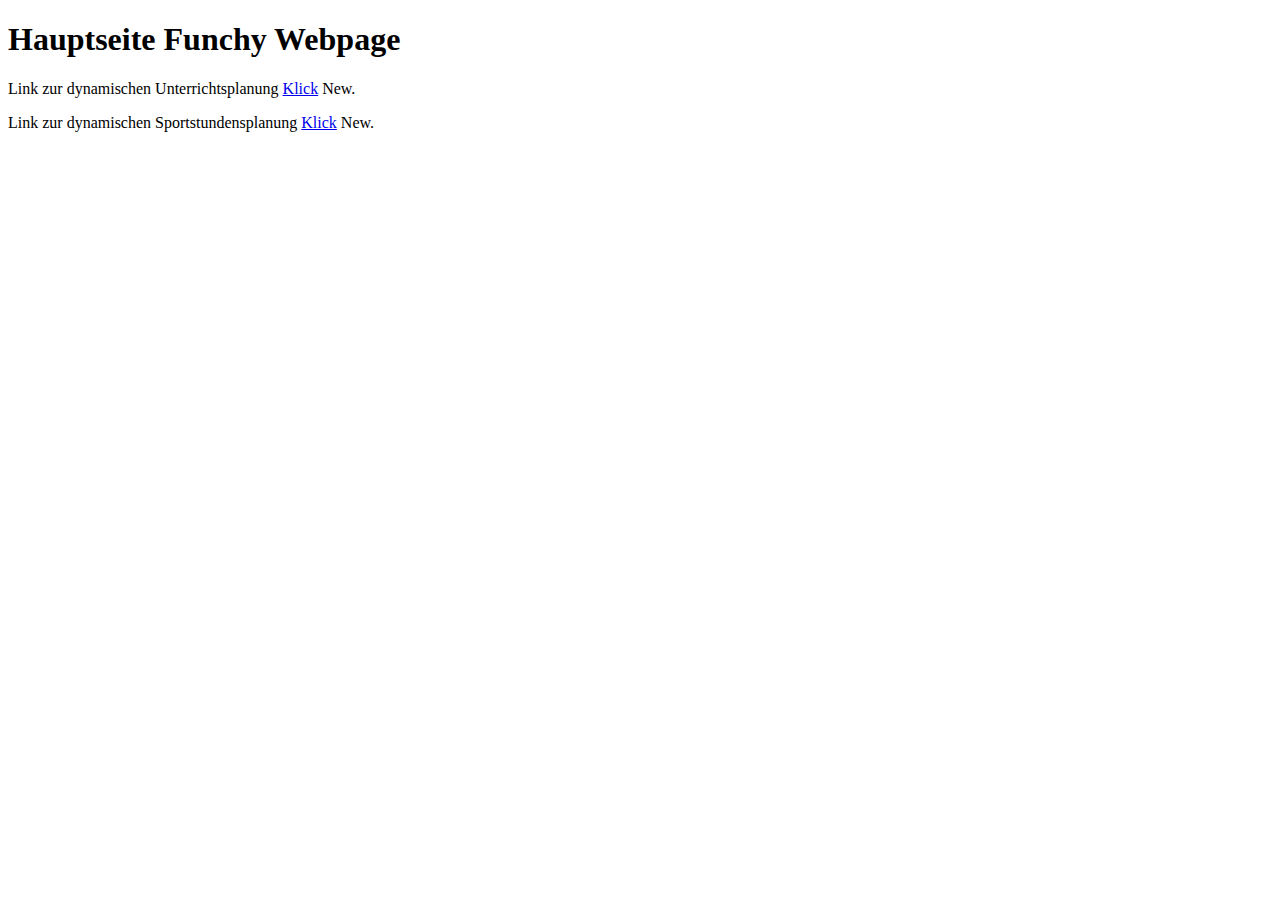
<file: index.html>
<!DOCTYPE html>
<html>
<head>

</head>
<body>
<h1>Hauptseite Funchy Webpage</h1>
<p>Link zur dynamischen Unterrichtsplanung <a href="unterrichtsplan/unterrichtsplan.html">Klick</a> New.</p>
<p>Link zur dynamischen Sportstundensplanung <a href="sportplaner/sportplaner.html">Klick</a> New.</p>


</body>
</html>
</file>
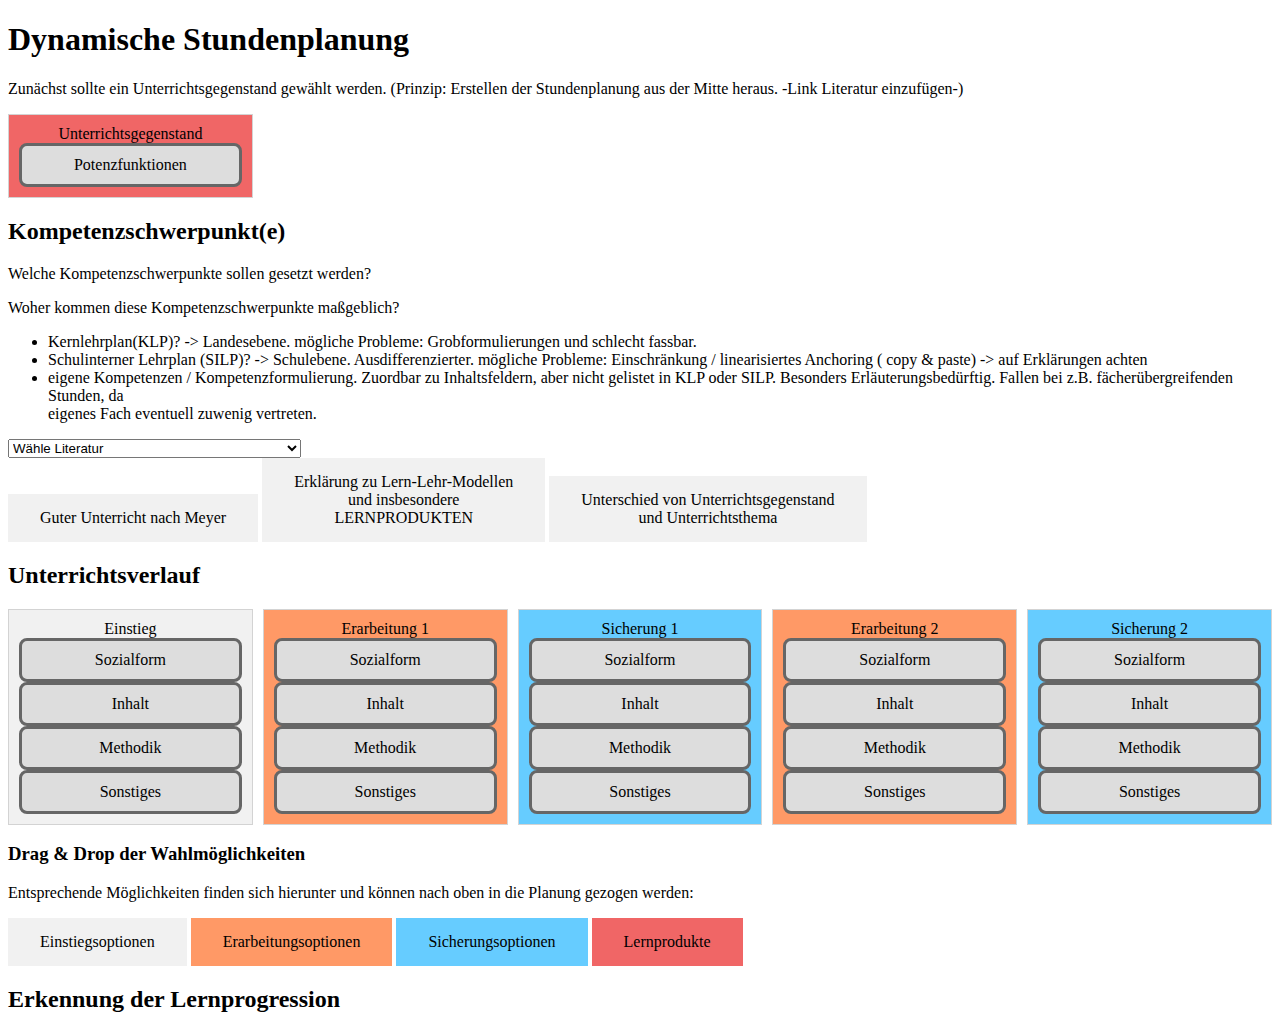
<file: StundenplanungsBaukasten.html>
<!DOCTYPE html>
<html>
<head>
<link rel="stylesheet" href="style.css">

<script type="text/javascript" src="js/dragable.js"></script>
<script type="text/javascript" src="js/buttons.js"></script>

</head>
<body>
<h1>Dynamische Stundenplanung</h1>

<p>Zunächst sollte ein Unterrichtsgegenstand gewählt werden. (Prinzip: Erstellen der Stundenplanung aus der Mitte heraus. -Link Literatur einzufügen-)</p>

<div class="container">
	<div class="backgroundLernprodukte"> Unterrichtsgegenstand
		<div draggable="true" class="box">Potenzfunktionen</div>
	</div>
</div>

<h2> Kompetenzschwerpunkt(e) </h2>

<p>Welche Kompetenzschwerpunkte sollen gesetzt werden? </p>
<p>Woher kommen diese Kompetenzschwerpunkte maßgeblich?
<ul>
<li> Kernlehrplan(KLP)? -> Landesebene. mögliche Probleme: Grobformulierungen und schlecht fassbar. </li>
<li> Schulinterner Lehrplan (SILP)? -> Schulebene. Ausdifferenzierter. mögliche Probleme: Einschränkung / linearisiertes Anchoring ( copy & paste) -> auf Erklärungen achten </li>
<li> eigene Kompetenzen / Kompetenzformulierung. Zuordbar zu Inhaltsfeldern, aber nicht gelistet in KLP oder SILP. Besonders Erläuterungsbedürftig. Fallen bei z.B. fächerübergreifenden Stunden, da <br>
eigenes Fach eventuell zuwenig vertreten. </li>
</ul>
</p>

<select name="abc" onchange="showDiv(value);">
    <option value="-1">Wähle Literatur</option>
    <option value="Schema_Notenbildung">Schema und Beispiele zur Notenbildung</option> 
    <option value="MatheKognitiveAktivierung">Kognitive Aktivierung im Mathematikunterricht</option>
    <option value="clear">Clear All</option>
</select>

<div class="containerPDF">
	<div id="Schema_Notenbildung" style="display: none;">
	<embed src="PDFs/Noten/Anlage_4_Schema_und_Beispiele_zur_Notenbildung.pdf" width="100%" height="600px" />
	</div>

	<div id="MatheKognitiveAktivierung" style="display: none;">
	<embed src="PDFs/Mathematik/Wirksamer Unterricht - Band 2_Fauth&Leuders (2018)_Kognitive Aktivierung.pdf" width="100%" height="600px" />
	</div>
	
</div>

<!-- Literatursachen -->
<a class="buttonEinstieg" href="javascript:void()" role="button" onclick="showDiv('meyer')">Guter Unterricht nach Meyer</a>
<a class="buttonEinstieg" href="javascript:void()" role="button" onclick="showDiv('leisenLernprodukte')">Erklärung zu Lern-Lehr-Modellen <br> und insbesondere <br>LERNPRODUKTEN</a>
<a class="buttonEinstieg" href="javascript:void()" role="button" onclick="showDiv('unterrichtsthema-und-gegenstand')">Unterschied von Unterrichtsgegenstand <br>und Unterrichtsthema</a>

<div class="containerPDF">
	<div id="meyer" style="display: none;">
	<embed src="PDFs/Meyer10.pdf" width="100%" height="600px" />
	</div>

	<div id="leisenLernprodukte" style="display: none;">
	<embed src="PDFs/LernprodukteLeisen.pdf" width="100%" height="600px" />
	</div>

	<div id="unterrichtsthema-und-gegenstand" style="display: none;">
	<embed src="PDFs/Unterrichtsgegenstand-und-thema.pdf" width="100%" height="600px" />
	</div>
</div>

<h2>Unterrichtsverlauf</h2>
<div class="container">
  <div class="backgroundEinstieg"> Einstieg
    <div draggable="true" class="box">Sozialform</div>
	<div draggable="true" class="box">Inhalt</div>
	<div draggable="true" class="box">Methodik</div>
	<div draggable="true" class="box">Sonstiges</div>
  </div>
  <div class="backgroundErarbeitung"> Erarbeitung 1
    <div draggable="true" class="box">Sozialform</div>
	<div draggable="true" class="box">Inhalt</div>
	<div draggable="true" class="box">Methodik</div>
	<div draggable="true" class="box">Sonstiges</div>
  </div>
  <div class="backgroundSicherung"> Sicherung 1
    <div draggable="true" class="box">Sozialform</div>
	<div draggable="true" class="box">Inhalt</div>
	<div draggable="true" class="box">Methodik</div>
	<div draggable="true" class="box">Sonstiges</div>
  </div>
  <div class="backgroundErarbeitung"> Erarbeitung 2
    <div draggable="true" class="box">Sozialform</div>
	<div draggable="true" class="box">Inhalt</div>
	<div draggable="true" class="box">Methodik</div>
	<div draggable="true" class="box">Sonstiges</div>
  </div>
  <div class="backgroundSicherung"> Sicherung 2
    <div draggable="true" class="box">Sozialform</div>
	<div draggable="true" class="box">Inhalt</div>
	<div draggable="true" class="box">Methodik</div>
	<div draggable="true" class="box">Sonstiges</div>
  </div>
</div>
<h3> Drag & Drop der Wahlmöglichkeiten </h3>
<p>Entsprechende Möglichkeiten finden sich hierunter und können nach oben in die Planung gezogen werden:</p>

<a class="buttonEinstieg" href="javascript:void()" role="button" onclick="showDiv('einstiegsoptionen')">Einstiegsoptionen</a>
<a class="buttonErarbeitung" href="javascript:void()" role="button" onclick="showDiv('erarbeitungsoptionen')">Erarbeitungsoptionen</a>
<a class="buttonSicherung" href="javascript:void()" role="button" onclick="showDiv('sicherungsoptionen')">Sicherungsoptionen</a>
<a class="buttonLernprodukte" href="javascript:void()" role="button" onclick="showDiv('lernprodukte')">Lernprodukte</a>


<div class="container">
  <div id="einstiegsoptionen" class="backgroundEinstieg" style="display: none;"> Einstiegsoptionen
    <div draggable="true" class="box">
      <p>Unterrichtsmethode <a href="Unterrichtsmethoden/pingpong.html">Ping Pong Methode</a></p>
	</div>
	
	<div draggable="true" class="box">
	  <p>Sozialform: Lehrervortrag</p>
	</div>
	<div draggable="true" class="box">
	  <p>Sozialform: Unterrichtsgespräch</p>
	</div>
	<div draggable="true" class="box">
	  <p>Sozialform: Schülervortrag</p>
	</div>
	<div draggable="true" class="box">
      <p>Unterrichtsmethode <a href="Unterrichtsmethoden/pingpong.html">Ping Pong Methode</a></p>
	</div>
  </div>
  <div id="erarbeitungsoptionen" class="backgroundErarbeitung" style="display: none;">Erarbeitungsoptionen
    <div draggable="true" class="box">Filler B1</div>
	<div draggable="true" class="box">Filler B2</div>
	<div draggable="true" class="box">Filler B3</div>
  </div>
  <div id="sicherungsoptionen" class="backgroundSicherung" style="display: none;">Sicherungsoptionen
    <div draggable="true" class="box">Filler C1</div>
	<div draggable="true" class="box">Filler C2</div>
	<div draggable="true" class="box">Filler C3</div>
  </div>
  
  <div id="lernprodukte" class="backgroundLernprodukte" style="display: none;"> Lernprodukte
    <div draggable="true" class="box">Produkt 1</div>	
    <div draggable="true" class="box">Produkt 2</div>	
    <div draggable="true" class="box">Produkt 3</div>
  </div>
</div>

<h2> Erkennung der Lernprogression </h2>

</body>
</html>
</file>
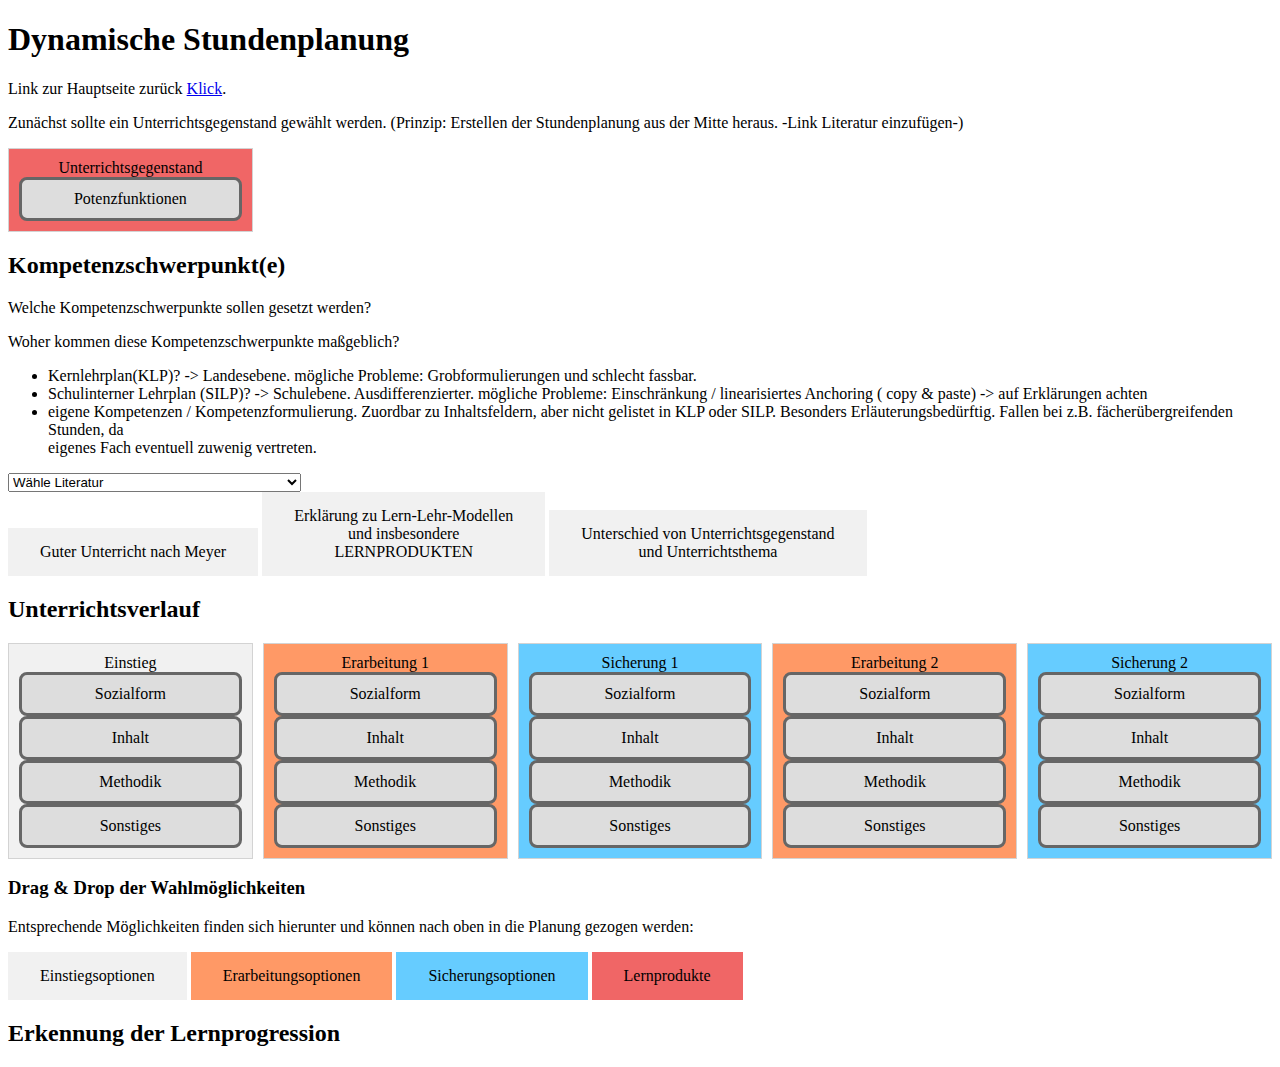
<file: unterrichtsplan.html>
<!DOCTYPE html>
<html>
<head>
<link rel="stylesheet" href="style.css">

<script type="text/javascript" src="js/dragable.js"></script>
<script type="text/javascript" src="js/buttons.js"></script>

</head>
<body>
<h1>Dynamische Stundenplanung</h1>
<p>Link zur Hauptseite zurück <a href="index.html">Klick</a>.</p>

<p>Zunächst sollte ein Unterrichtsgegenstand gewählt werden. (Prinzip: Erstellen der Stundenplanung aus der Mitte heraus. -Link Literatur einzufügen-)</p>

<div class="container">
	<div class="backgroundLernprodukte"> Unterrichtsgegenstand
		<div draggable="true" class="box">Potenzfunktionen</div>
	</div>
</div>

<h2> Kompetenzschwerpunkt(e) </h2>

<p>Welche Kompetenzschwerpunkte sollen gesetzt werden? </p>
<p>Woher kommen diese Kompetenzschwerpunkte maßgeblich?
<ul>
<li> Kernlehrplan(KLP)? -> Landesebene. mögliche Probleme: Grobformulierungen und schlecht fassbar. </li>
<li> Schulinterner Lehrplan (SILP)? -> Schulebene. Ausdifferenzierter. mögliche Probleme: Einschränkung / linearisiertes Anchoring ( copy & paste) -> auf Erklärungen achten </li>
<li> eigene Kompetenzen / Kompetenzformulierung. Zuordbar zu Inhaltsfeldern, aber nicht gelistet in KLP oder SILP. Besonders Erläuterungsbedürftig. Fallen bei z.B. fächerübergreifenden Stunden, da <br>
eigenes Fach eventuell zuwenig vertreten. </li>
</ul>
</p>

<select name="abc" onchange="showDiv(value);">
    <option value="-1">Wähle Literatur</option>
    <option value="Schema_Notenbildung">Schema und Beispiele zur Notenbildung</option> 
    <option value="MatheKognitiveAktivierung">Kognitive Aktivierung im Mathematikunterricht</option>
    <option value="clear">Clear All</option>
</select>

<div class="containerPDF">
	<div id="Schema_Notenbildung" style="display: none;">
	<embed src="PDFs/Noten/Anlage_4_Schema_und_Beispiele_zur_Notenbildung.pdf" width="100%" height="600px" />
	</div>

	<div id="MatheKognitiveAktivierung" style="display: none;">
	<embed src="PDFs/Mathematik/Wirksamer Unterricht - Band 2_Fauth&Leuders (2018)_Kognitive Aktivierung.pdf" width="100%" height="600px" />
	</div>
	
</div>

<!-- Literatursachen -->
<a class="buttonEinstieg" href="javascript:void()" role="button" onclick="showDiv('meyer')">Guter Unterricht nach Meyer</a>
<a class="buttonEinstieg" href="javascript:void()" role="button" onclick="showDiv('leisenLernprodukte')">Erklärung zu Lern-Lehr-Modellen <br> und insbesondere <br>LERNPRODUKTEN</a>
<a class="buttonEinstieg" href="javascript:void()" role="button" onclick="showDiv('unterrichtsthema-und-gegenstand')">Unterschied von Unterrichtsgegenstand <br>und Unterrichtsthema</a>

<div class="containerPDF">
	<div id="meyer" style="display: none;">
	<embed src="PDFs/Meyer10.pdf" width="100%" height="600px" />
	</div>

	<div id="leisenLernprodukte" style="display: none;">
	<embed src="PDFs/LernprodukteLeisen.pdf" width="100%" height="600px" />
	</div>

	<div id="unterrichtsthema-und-gegenstand" style="display: none;">
	<embed src="PDFs/Unterrichtsgegenstand-und-thema.pdf" width="100%" height="600px" />
	</div>
</div>

<h2>Unterrichtsverlauf</h2>
<div class="container">
  <div class="backgroundEinstieg"> Einstieg
    <div draggable="true" class="box">Sozialform</div>
	<div draggable="true" class="box">Inhalt</div>
	<div draggable="true" class="box">Methodik</div>
	<div draggable="true" class="box">Sonstiges</div>
  </div>
  <div class="backgroundErarbeitung"> Erarbeitung 1
    <div draggable="true" class="box">Sozialform</div>
	<div draggable="true" class="box">Inhalt</div>
	<div draggable="true" class="box">Methodik</div>
	<div draggable="true" class="box">Sonstiges</div>
  </div>
  <div class="backgroundSicherung"> Sicherung 1
    <div draggable="true" class="box">Sozialform</div>
	<div draggable="true" class="box">Inhalt</div>
	<div draggable="true" class="box">Methodik</div>
	<div draggable="true" class="box">Sonstiges</div>
  </div>
  <div class="backgroundErarbeitung"> Erarbeitung 2
    <div draggable="true" class="box">Sozialform</div>
	<div draggable="true" class="box">Inhalt</div>
	<div draggable="true" class="box">Methodik</div>
	<div draggable="true" class="box">Sonstiges</div>
  </div>
  <div class="backgroundSicherung"> Sicherung 2
    <div draggable="true" class="box">Sozialform</div>
	<div draggable="true" class="box">Inhalt</div>
	<div draggable="true" class="box">Methodik</div>
	<div draggable="true" class="box">Sonstiges</div>
  </div>
</div>
<h3> Drag & Drop der Wahlmöglichkeiten </h3>
<p>Entsprechende Möglichkeiten finden sich hierunter und können nach oben in die Planung gezogen werden:</p>

<a class="buttonEinstieg" href="javascript:void()" role="button" onclick="showDiv('einstiegsoptionen')">Einstiegsoptionen</a>
<a class="buttonErarbeitung" href="javascript:void()" role="button" onclick="showDiv('erarbeitungsoptionen')">Erarbeitungsoptionen</a>
<a class="buttonSicherung" href="javascript:void()" role="button" onclick="showDiv('sicherungsoptionen')">Sicherungsoptionen</a>
<a class="buttonLernprodukte" href="javascript:void()" role="button" onclick="showDiv('lernprodukte')">Lernprodukte</a>


<div class="container">
  <div id="einstiegsoptionen" class="backgroundEinstieg" style="display: none;"> Einstiegsoptionen
    <div draggable="true" class="box">
      <p>Unterrichtsmethode <a href="Unterrichtsmethoden/pingpong.html">Ping Pong Methode</a></p>
	</div>
	
	<div draggable="true" class="box">
	  <p>Sozialform: Lehrervortrag</p>
	</div>
	<div draggable="true" class="box">
	  <p>Sozialform: Unterrichtsgespräch</p>
	</div>
	<div draggable="true" class="box">
	  <p>Sozialform: Schülervortrag</p>
	</div>
	<div draggable="true" class="box">
      <p>Unterrichtsmethode <a href="Unterrichtsmethoden/pingpong.html">Ping Pong Methode</a></p>
	</div>
  </div>
  <div id="erarbeitungsoptionen" class="backgroundErarbeitung" style="display: none;">Erarbeitungsoptionen
    <div draggable="true" class="box">Filler B1</div>
	<div draggable="true" class="box">Filler B2</div>
	<div draggable="true" class="box">Filler B3</div>
  </div>
  <div id="sicherungsoptionen" class="backgroundSicherung" style="display: none;">Sicherungsoptionen
    <div draggable="true" class="box">Filler C1</div>
	<div draggable="true" class="box">Filler C2</div>
	<div draggable="true" class="box">Filler C3</div>
  </div>
  
  <div id="lernprodukte" class="backgroundLernprodukte" style="display: none;"> Lernprodukte
    <div draggable="true" class="box">Produkt 1</div>	
    <div draggable="true" class="box">Produkt 2</div>	
    <div draggable="true" class="box">Produkt 3</div>
  </div>
</div>

<h2> Erkennung der Lernprogression </h2>

</body>
</html>
</file>
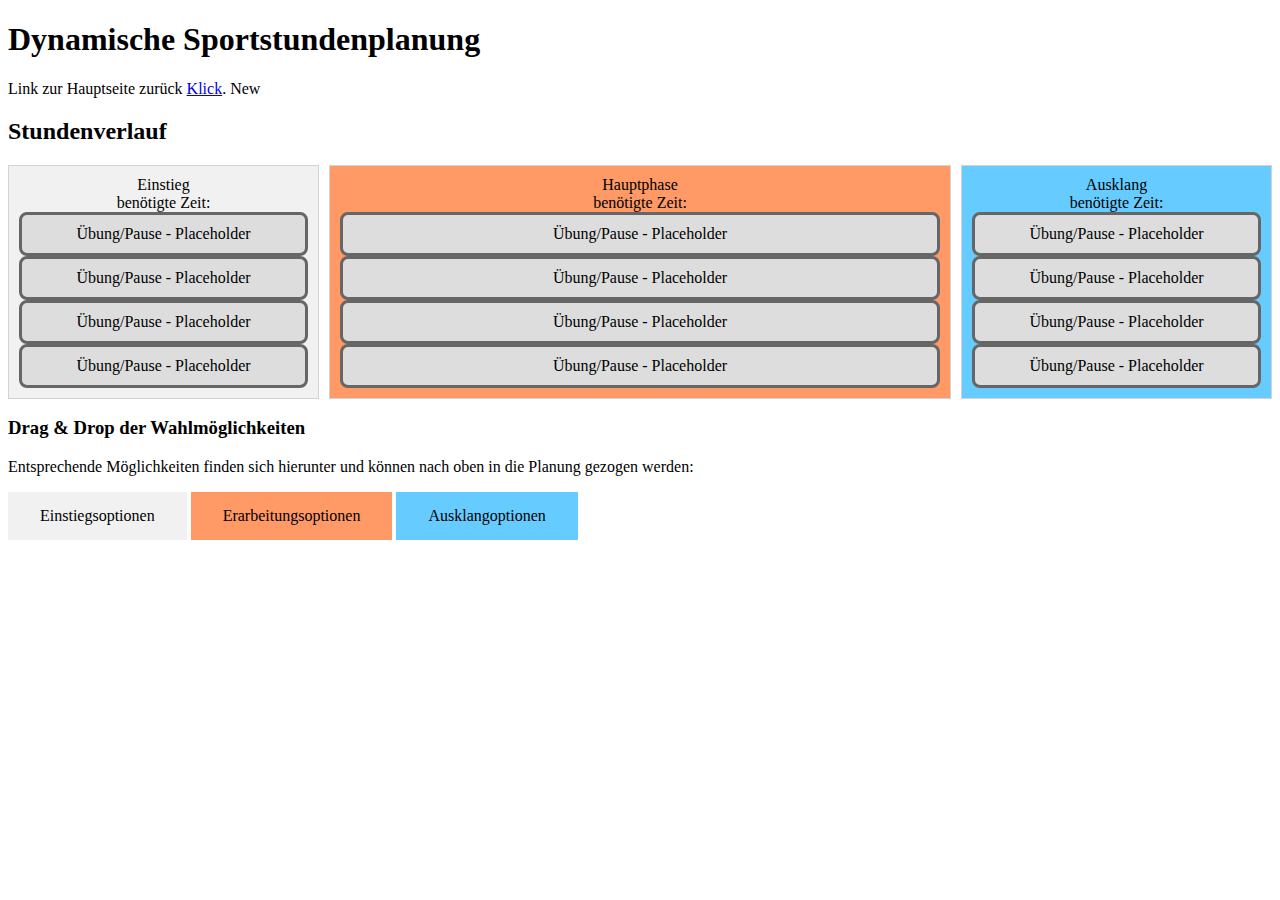
<file: sportplaner/sportplaner.html>
<!DOCTYPE html>
<html>
<head>
<link rel="stylesheet" href="style.css">

<script type="text/javascript" src="js/dragable.js"></script>
<script type="text/javascript" src="js/buttons.js"></script>

</head>
<body>
<h1>Dynamische Sportstundenplanung</h1>
<p>Link zur Hauptseite zurück <a href="../index.html">Klick</a>. New</p>

<!-- <div class="container">
	<div class="backgroundLernprodukte"> Unterrichtsgegenstand
		<div draggable="true" class="box">Potenzfunktionen</div>
	</div>
</div>


<select name="abc" onchange="showDiv(value);">
    <option value="-1">Wähle Literatur</option>
    <option value="Schema_Notenbildung">Schema und Beispiele zur Notenbildung</option> 
    <option value="MatheKognitiveAktivierung">Kognitive Aktivierung im Mathematikunterricht</option>
    <option value="clear">Clear All</option>
</select>

<div class="containerPDF">
	<div id="Schema_Notenbildung" style="display: none;">
	<embed src="PDFs/Noten/Anlage_4_Schema_und_Beispiele_zur_Notenbildung.pdf" width="100%" height="600px" />
	</div>

	<div id="MatheKognitiveAktivierung" style="display: none;">
	<embed src="PDFs/Mathematik/Wirksamer Unterricht - Band 2_Fauth&Leuders (2018)_Kognitive Aktivierung.pdf" width="100%" height="600px" />
	</div>
	
</div> -->

<!-- Literatursachen -->
<!-- <a class="buttonEinstieg" href="javascript:void()" role="button" onclick="showDiv('meyer')">Guter Unterricht nach Meyer</a>
<a class="buttonEinstieg" href="javascript:void()" role="button" onclick="showDiv('leisenLernprodukte')">Erklärung zu Lern-Lehr-Modellen <br> und insbesondere <br>LERNPRODUKTEN</a>
<a class="buttonEinstieg" href="javascript:void()" role="button" onclick="showDiv('unterrichtsthema-und-gegenstand')">Unterschied von Unterrichtsgegenstand <br>und Unterrichtsthema</a>

<div class="containerPDF">
	<div id="meyer" style="display: none;">
	<embed src="PDFs/Meyer10.pdf" width="100%" height="600px" />
	</div>

	<div id="leisenLernprodukte" style="display: none;">
	<embed src="PDFs/LernprodukteLeisen.pdf" width="100%" height="600px" />
	</div>

	<div id="unterrichtsthema-und-gegenstand" style="display: none;">
	<embed src="PDFs/Unterrichtsgegenstand-und-thema.pdf" width="100%" height="600px" />
	</div>
</div> -->

<h2>Stundenverlauf</h2>
<div class="container">
  <div class="backgroundEinstieg einstiegDisplay">  Einstieg<div id="einstiegZeitgesamt">benötigte Zeit: </div>
    <div draggable="true" class="box"> <div data-value='0'> Übung/Pause - Placeholder </div></div>
    <div draggable="true"  class="box"><div data-value='0'>Übung/Pause - Placeholder </div></div>
    <div draggable="true"  class="box"><div data-value='0'>Übung/Pause - Placeholder </div></div>
    <div draggable="true"  class="box"><div data-value='0'>Übung/Pause - Placeholder </div></div>
  </div>
  <div class="backgroundErarbeitung erarbeitungDisplay">  Hauptphase<div id="erarbeitungZeitgesamt">benötigte Zeit: </div>
    <div draggable="true" class="box"> <div data-value='0'> Übung/Pause - Placeholder </div></div>
    <div draggable="true"  class="box"><div data-value='0'>Übung/Pause - Placeholder </div></div>
    <div draggable="true"  class="box"><div data-value='0'>Übung/Pause - Placeholder </div></div>
    <div draggable="true"  class="box"><div data-value='0'>Übung/Pause - Placeholder </div></div>
  </div>
  <div class="backgroundSicherung sicherungDisplay"> Ausklang<div id="sicherungZeitgesamt">benötigte Zeit: </div>
    <div draggable="true" class="box"> <div data-value='0'> Übung/Pause - Placeholder </div></div>
    <div draggable="true"  class="box"><div data-value='0'>Übung/Pause - Placeholder </div></div>
    <div draggable="true"  class="box"><div data-value='0'>Übung/Pause - Placeholder </div></div>
    <div draggable="true"  class="box"><div data-value='0'>Übung/Pause - Placeholder </div></div>
  </div>
</div>
<h3> Drag & Drop der Wahlmöglichkeiten </h3>
<p>Entsprechende Möglichkeiten finden sich hierunter und können nach oben in die Planung gezogen werden:</p>

<a class="buttonEinstieg"  role="button" onclick="showDiv('einstiegsoptionen')">Einstiegsoptionen</a>
<a class="buttonErarbeitung" role="button" onclick="showDiv('erarbeitungsoptionen')">Erarbeitungsoptionen</a>
<a class="buttonSicherung" role="button" onclick="showDiv('sicherungsoptionen')">Ausklangoptionen</a>


<div class="container">
  <div id="einstiegsoptionen" class="backgroundEinstieg" style="display: none;"> Einstiegsoptionen
    <div draggable="true"  class="box">
		<div data-value='2'>
			<p>Ein Satz Pull Ups <a href="https://en.wikipedia.org/wiki/Pull-up_(exercise)">(wiki)</a></p>
		</div>
	</div>
    <div draggable="true"  class="box">
		<div data-value='2'>
			<p>Ein Satz Push Ups <a href="https://en.wikipedia.org/wiki/Push-up">(wiki)</a></p>
		</div>
	</div>
    <div draggable="true"  class="box">
		<div data-value='2'>
			<p>Ein Satz Squats <a href="https://en.wikipedia.org/wiki/Squat_(exercise)">(wiki)</a></p>
		</div>
	</div>
	    <div draggable="true"  class="box">
		<div data-value='2'>
			<p>Ein Satz Pull Ups <a href="https://en.wikipedia.org/wiki/Pull-up_(exercise)">(wiki)</a></p>
		</div>
	</div>
    <div draggable="true"  class="box">
		<div data-value='2'>
			<p>Ein Satz Push Ups <a href="https://en.wikipedia.org/wiki/Push-up">(wiki)</a></p>
		</div>
	</div>
    <div draggable="true"  class="box">
		<div data-value='2'>
			<p>Ein Satz Squats <a href="https://en.wikipedia.org/wiki/Squat_(exercise)">(wiki)</a></p>
		</div>
	</div>

  </div>
  <div id="erarbeitungsoptionen" class="backgroundErarbeitung" style="display: none;">Erarbeitungsoptionen

	<div draggable="true"  class="box">
		<div data-value='2'>
			<p>Ein Satz Pull Ups <a href="https://en.wikipedia.org/wiki/Pull-up_(exercise)">(wiki)</a></p>
		</div>
	</div>
    <div draggable="true"  class="box">
		<div data-value='2'>
			<p>Ein Satz Push Ups <a href="https://en.wikipedia.org/wiki/Push-up">(wiki)</a></p>
		</div>
	</div>
    <div draggable="true"  class="box">
		<div data-value='2'>
			<p>Ein Satz Squats <a href="https://en.wikipedia.org/wiki/Squat_(exercise)">(wiki)</a></p>
		</div>
	</div>
		<div draggable="true"  class="box">
		<div data-value='2'>
			<p>Ein Satz Pull Ups <a href="https://en.wikipedia.org/wiki/Pull-up_(exercise)">(wiki)</a></p>
		</div>
	</div>
    <div draggable="true"  class="box">
		<div data-value='2'>
			<p>Ein Satz Push Ups <a href="https://en.wikipedia.org/wiki/Push-up">(wiki)</a></p>
		</div>
	</div>
    <div draggable="true"  class="box">
		<div data-value='2'>
			<p>Ein Satz Squats <a href="https://en.wikipedia.org/wiki/Squat_(exercise)">(wiki)</a></p>
		</div>
	</div>

  </div>
  <div id="sicherungsoptionen" class="backgroundSicherung" style="display: none;">Sicherungsoptionen
    <div draggable="true" class="box">
      <p>Pull Ups <a href="https://en.wikipedia.org/wiki/Pull-up_(exercise)">(wiki)</a></p>
	</div>
	    <div draggable="true" class="box">
      <p>Pull Ups <a href="https://en.wikipedia.org/wiki/Pull-up_(exercise)">(wiki)</a></p>
	</div>
	    <div draggable="true" class="box">
      <p>Pull Ups <a href="https://en.wikipedia.org/wiki/Pull-up_(exercise)">(wiki)</a></p>
	</div>
	    <div draggable="true" class="box">
      <p>Pull Ups <a href="https://en.wikipedia.org/wiki/Pull-up_(exercise)">(wiki)</a></p>
	</div>
	<div draggable="true" class="box">
      <p>Pull Ups <a href="https://en.wikipedia.org/wiki/Pull-up_(exercise)">(wiki)</a></p>
	</div>
  </div>
</div>

</body>
</html>
</file>
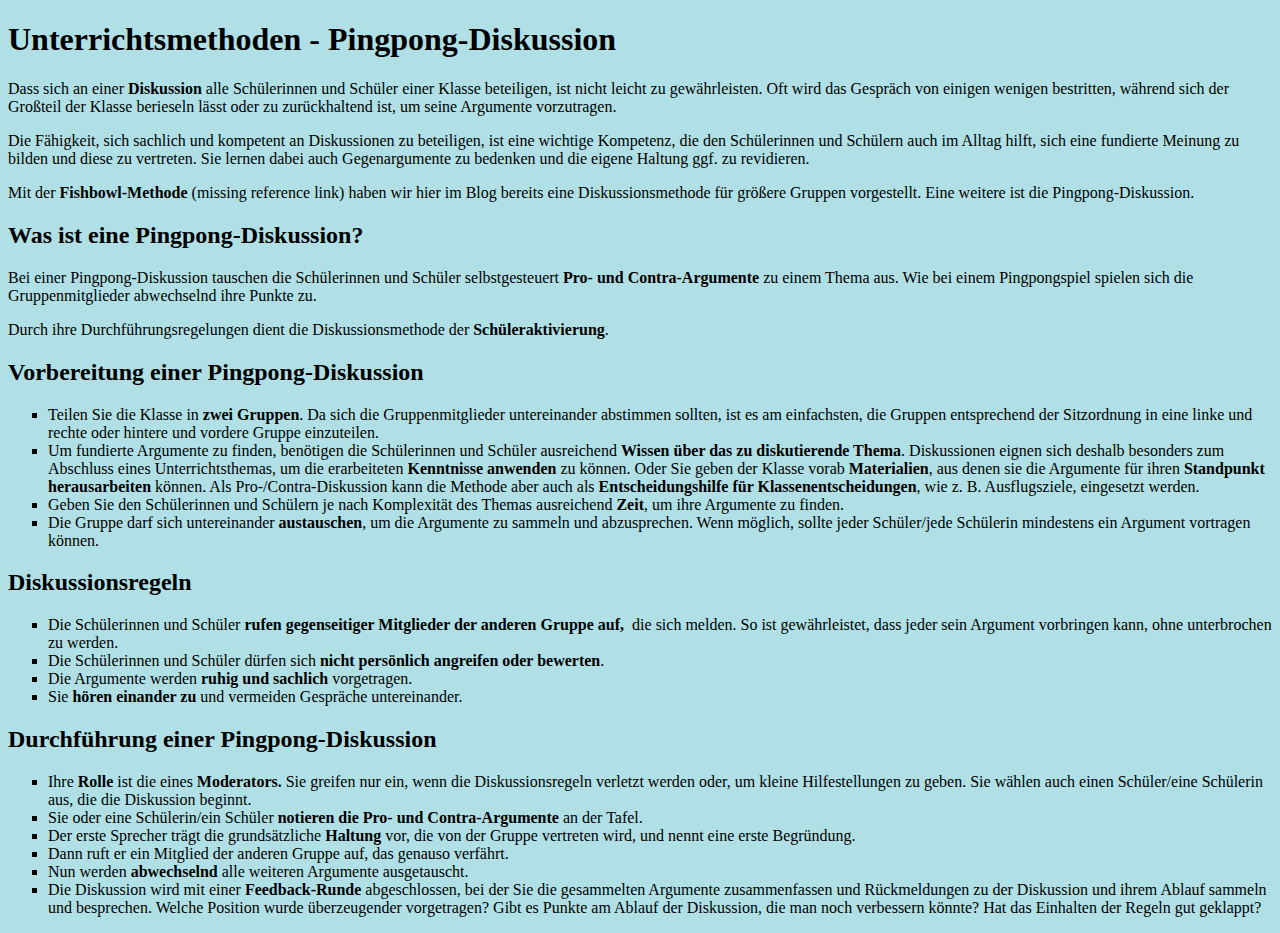
<file: Unterrichtsmethoden/pingpong.html>
<!DOCTYPE html>
<html>
<head>
<title>Ping Pong </title>
</head>
<body style="background-color:powderblue;">
<h1>Unterrichtsmethoden - Pingpong-Diskussion </h1>

<p>Dass sich an einer <b>Diskussion</b> alle Schülerinnen und Schüler einer Klasse beteiligen, ist nicht leicht zu gewährleisten.
 Oft wird das Gespräch von einigen wenigen bestritten, während sich der Großteil der Klasse berieseln lässt oder zu zurückhaltend ist, um seine Argumente vorzutragen.</p>
<p> Die Fähigkeit, sich sachlich und kompetent an Diskussionen zu beteiligen, ist eine wichtige Kompetenz, die den Schülerinnen und Schülern auch im Alltag hilft, sich eine
 fundierte Meinung zu bilden und diese zu vertreten. Sie lernen dabei auch Gegenargumente zu bedenken und die eigene Haltung ggf. zu revidieren. </p>
<p> Mit der <b>Fishbowl-Methode</b> (missing reference link) haben wir hier im Blog bereits eine Diskussionsmethode für größere Gruppen vorgestellt. Eine weitere ist die Pingpong-Diskussion.</p>


<h2>Was ist eine Pingpong-Diskussion? </h2>
<p> Bei einer Pingpong-Diskussion tauschen die Schülerinnen und Schüler selbstgesteuert <b>Pro- und Contra-Argumente</b> zu einem Thema aus. 
Wie bei einem Pingpongspiel spielen sich die Gruppenmitglieder abwechselnd ihre Punkte zu. </p>
<p> Durch ihre Durchführungsregelungen dient die Diskussionsmethode der <b>Schüleraktivierung</b>. </p>

<h2>Vorbereitung einer Pingpong-Diskussion</h2> 
<ul type="square">
<li>Teilen Sie die Klasse in <strong>zwei Gruppen</strong>. 
Da sich die Gruppenmitglieder untereinander abstimmen sollten, ist es am einfachsten, die Gruppen entsprechend der Sitzordnung in eine linke und rechte oder hintere und vordere Gruppe einzuteilen.
&nbsp;</li> 
<li>Um fundierte Argumente zu finden, benötigen die Schülerinnen und Schüler ausreichend <strong>Wissen über das zu diskutierende Thema</strong>. 
Diskussionen eignen sich deshalb besonders zum Abschluss eines Unterrichtsthemas, um die erarbeiteten <strong>Kenntnisse anwenden</strong> zu können. Oder Sie geben der Klasse 
vorab <strong>Materialien</strong>, aus denen sie die Argumente für ihren <strong>Standpunkt herausarbeiten</strong> können. 
Als Pro-/Contra-Diskussion kann die Methode aber auch als <strong>Entscheidungshilfe für Klassenentscheidungen</strong>, wie z. B. Ausflugsziele, 
eingesetzt werden.</li> 
<li>Geben Sie den Schülerinnen und Schülern je nach Komplexität des Themas ausreichend<strong> Zeit</strong>, um ihre Argumente zu finden.&nbsp;</li>
<li>Die Gruppe darf sich untereinander<strong> austauschen</strong>, um die Argumente zu sammeln und abzusprechen. Wenn möglich, sollte jeder Schüler/jede Schülerin mindestens ein Argument vortragen können.</li>
</ul>

<h2>Diskussionsregeln&nbsp;</h2> 
<ul type="square">
<li>Die Schülerinnen und Schüler <strong>rufen gegenseitiger Mitglieder der anderen Gruppe auf,</strong>&nbsp; die sich melden. 
So ist gewährleistet, dass jeder sein Argument vorbringen kann, ohne unterbrochen zu werden.</li> 
<li>Die Schülerinnen und Schüler dürfen sich <strong>nicht persönlich angreifen oder bewerten</strong>.</li> 
<li>Die Argumente werden <strong>ruhig und sachlich</strong> vorgetragen.</li> 
<li>Sie <strong>hören einander zu</strong> und vermeiden Gespräche untereinander.&nbsp;</li>
</ul>

<h2>Durchführung einer Pingpong-Diskussion</h2> 
<ul type="square">
<li>Ihre <strong>Rolle</strong> ist die eines <strong>Moderators.</strong> Sie greifen nur ein, wenn die Diskussionsregeln verletzt werden oder, um kleine Hilfestellungen zu geben.
 Sie wählen auch einen Schüler/eine Schülerin aus, die die Diskussion beginnt.&nbsp;</li> 
 <li>Sie oder eine Schülerin/ein Schüler <strong>notieren</strong> <strong>die Pro- und Contra-Argumente</strong> an der Tafel.</li> 
 <li>Der erste Sprecher trägt die grundsätzliche <strong>Haltung</strong> vor, die von der Gruppe vertreten wird, und nennt eine erste Begründung. &nbsp;</li> 
 <li>Dann ruft er ein Mitglied der anderen Gruppe auf, das genauso verfährt.</li> <li>Nun werden <strong>abwechselnd</strong> alle weiteren Argumente ausgetauscht.</li> 
 <li>Die Diskussion wird mit einer <strong>Feedback-Runde</strong> abgeschlossen, bei der Sie die gesammelten Argumente zusammenfassen und Rückmeldungen zu der Diskussion und ihrem Ablauf sammeln und besprechen. 
 Welche Position wurde überzeugender vorgetragen? Gibt es Punkte am Ablauf der Diskussion, die man noch verbessern könnte? Hat das Einhalten der Regeln gut geklappt?&nbsp;</li>
</ul>
</body>
</html>
</file>
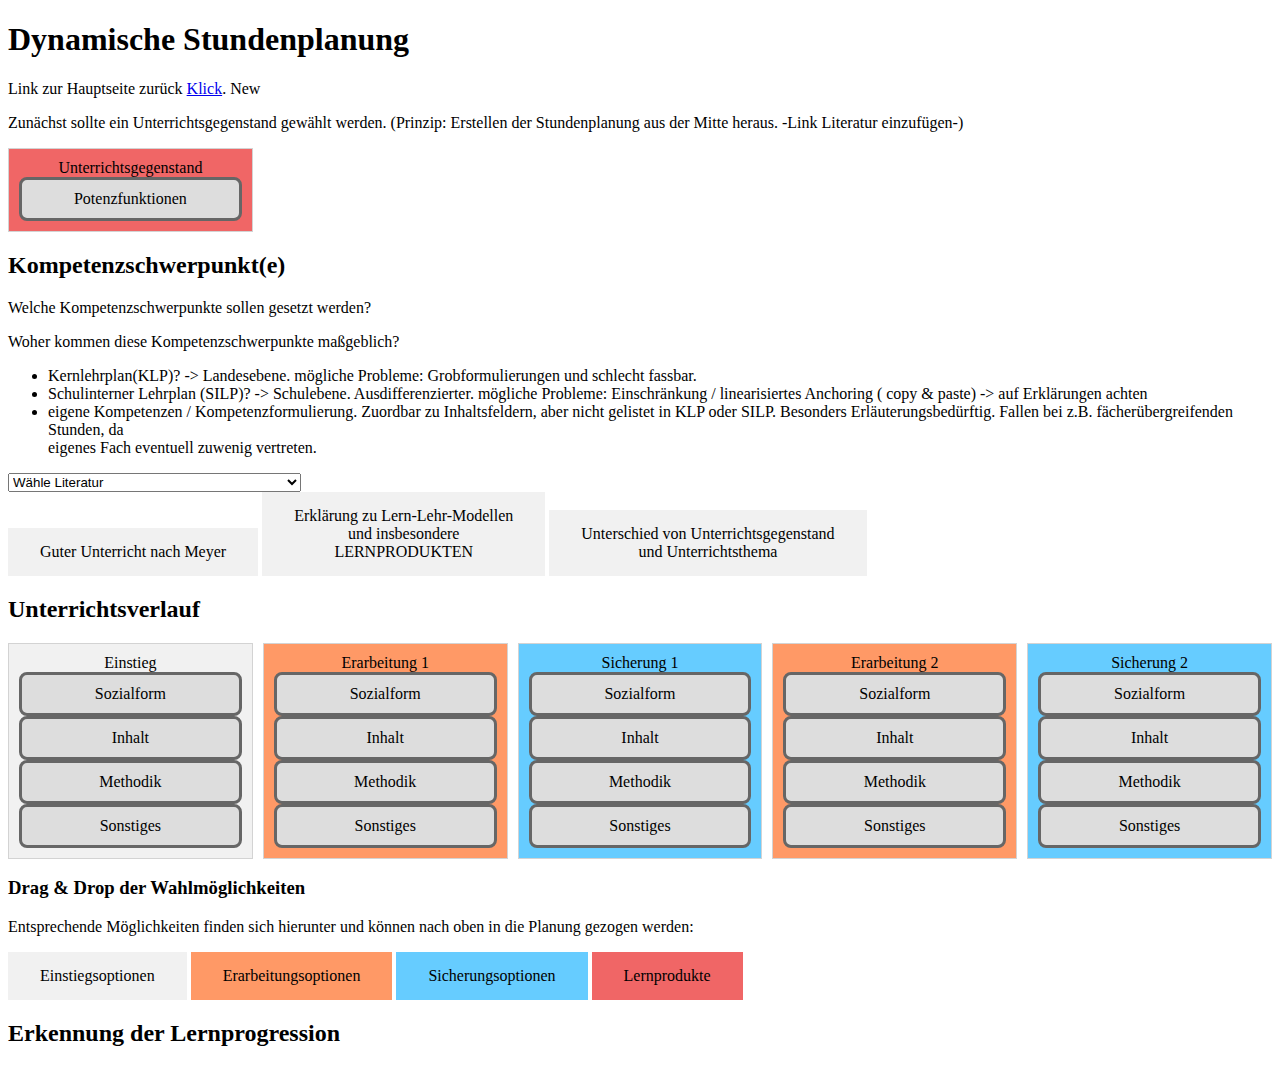
<file: unterrichtsplan/unterrichtsplan.html>
<!DOCTYPE html>
<html>
<head>
<link rel="stylesheet" href="style.css">

<script type="text/javascript" src="js/dragable.js"></script>
<script type="text/javascript" src="js/buttons.js"></script>

</head>
<body>
<h1>Dynamische Stundenplanung</h1>
<p>Link zur Hauptseite zurück <a href="../index.html">Klick</a>. New</p>

<p>Zunächst sollte ein Unterrichtsgegenstand gewählt werden. (Prinzip: Erstellen der Stundenplanung aus der Mitte heraus. -Link Literatur einzufügen-)</p>

<div class="container">
	<div class="backgroundLernprodukte"> Unterrichtsgegenstand
		<div draggable="true" class="box">Potenzfunktionen</div>
	</div>
</div>

<h2> Kompetenzschwerpunkt(e) </h2>

<p>Welche Kompetenzschwerpunkte sollen gesetzt werden? </p>
<p>Woher kommen diese Kompetenzschwerpunkte maßgeblich?
<ul>
<li> Kernlehrplan(KLP)? -> Landesebene. mögliche Probleme: Grobformulierungen und schlecht fassbar. </li>
<li> Schulinterner Lehrplan (SILP)? -> Schulebene. Ausdifferenzierter. mögliche Probleme: Einschränkung / linearisiertes Anchoring ( copy & paste) -> auf Erklärungen achten </li>
<li> eigene Kompetenzen / Kompetenzformulierung. Zuordbar zu Inhaltsfeldern, aber nicht gelistet in KLP oder SILP. Besonders Erläuterungsbedürftig. Fallen bei z.B. fächerübergreifenden Stunden, da <br>
eigenes Fach eventuell zuwenig vertreten. </li>
</ul>
</p>

<select name="abc" onchange="showDiv(value);">
    <option value="-1">Wähle Literatur</option>
    <option value="Schema_Notenbildung">Schema und Beispiele zur Notenbildung</option> 
    <option value="MatheKognitiveAktivierung">Kognitive Aktivierung im Mathematikunterricht</option>
    <option value="clear">Clear All</option>
</select>

<div class="containerPDF">
	<div id="Schema_Notenbildung" style="display: none;">
	<embed src="PDFs/Noten/Anlage_4_Schema_und_Beispiele_zur_Notenbildung.pdf" width="100%" height="600px" />
	</div>

	<div id="MatheKognitiveAktivierung" style="display: none;">
	<embed src="PDFs/Mathematik/Wirksamer Unterricht - Band 2_Fauth&Leuders (2018)_Kognitive Aktivierung.pdf" width="100%" height="600px" />
	</div>
	
</div>

<!-- Literatursachen -->
<a class="buttonEinstieg" href="javascript:void()" role="button" onclick="showDiv('meyer')">Guter Unterricht nach Meyer</a>
<a class="buttonEinstieg" href="javascript:void()" role="button" onclick="showDiv('leisenLernprodukte')">Erklärung zu Lern-Lehr-Modellen <br> und insbesondere <br>LERNPRODUKTEN</a>
<a class="buttonEinstieg" href="javascript:void()" role="button" onclick="showDiv('unterrichtsthema-und-gegenstand')">Unterschied von Unterrichtsgegenstand <br>und Unterrichtsthema</a>

<div class="containerPDF">
	<div id="meyer" style="display: none;">
	<embed src="PDFs/Meyer10.pdf" width="100%" height="600px" />
	</div>

	<div id="leisenLernprodukte" style="display: none;">
	<embed src="PDFs/LernprodukteLeisen.pdf" width="100%" height="600px" />
	</div>

	<div id="unterrichtsthema-und-gegenstand" style="display: none;">
	<embed src="PDFs/Unterrichtsgegenstand-und-thema.pdf" width="100%" height="600px" />
	</div>
</div>

<h2>Unterrichtsverlauf</h2>
<div class="container">
  <div class="backgroundEinstieg"> Einstieg
    <div draggable="true" class="box">Sozialform</div>
	<div draggable="true" class="box">Inhalt</div>
	<div draggable="true" class="box">Methodik</div>
	<div draggable="true" class="box">Sonstiges</div>
  </div>
  <div class="backgroundErarbeitung"> Erarbeitung 1
    <div draggable="true" class="box">Sozialform</div>
	<div draggable="true" class="box">Inhalt</div>
	<div draggable="true" class="box">Methodik</div>
	<div draggable="true" class="box">Sonstiges</div>
  </div>
  <div class="backgroundSicherung"> Sicherung 1
    <div draggable="true" class="box">Sozialform</div>
	<div draggable="true" class="box">Inhalt</div>
	<div draggable="true" class="box">Methodik</div>
	<div draggable="true" class="box">Sonstiges</div>
  </div>
  <div class="backgroundErarbeitung"> Erarbeitung 2
    <div draggable="true" class="box">Sozialform</div>
	<div draggable="true" class="box">Inhalt</div>
	<div draggable="true" class="box">Methodik</div>
	<div draggable="true" class="box">Sonstiges</div>
  </div>
  <div class="backgroundSicherung"> Sicherung 2
    <div draggable="true" class="box">Sozialform</div>
	<div draggable="true" class="box">Inhalt</div>
	<div draggable="true" class="box">Methodik</div>
	<div draggable="true" class="box">Sonstiges</div>
  </div>
</div>
<h3> Drag & Drop der Wahlmöglichkeiten </h3>
<p>Entsprechende Möglichkeiten finden sich hierunter und können nach oben in die Planung gezogen werden:</p>

<a class="buttonEinstieg" href="javascript:void()" role="button" onclick="showDiv('einstiegsoptionen')">Einstiegsoptionen</a>
<a class="buttonErarbeitung" href="javascript:void()" role="button" onclick="showDiv('erarbeitungsoptionen')">Erarbeitungsoptionen</a>
<a class="buttonSicherung" href="javascript:void()" role="button" onclick="showDiv('sicherungsoptionen')">Sicherungsoptionen</a>
<a class="buttonLernprodukte" href="javascript:void()" role="button" onclick="showDiv('lernprodukte')">Lernprodukte</a>


<div class="container">
  <div id="einstiegsoptionen" class="backgroundEinstieg" style="display: none;"> Einstiegsoptionen
    <div draggable="true" class="box">
      <p>Unterrichtsmethode <a href="Unterrichtsmethoden/pingpong.html">Ping Pong Methode</a></p>
	</div>
	
	<div draggable="true" class="box">
	  <p>Sozialform: Lehrervortrag</p>
	</div>
	<div draggable="true" class="box">
	  <p>Sozialform: Unterrichtsgespräch</p>
	</div>
	<div draggable="true" class="box">
	  <p>Sozialform: Schülervortrag</p>
	</div>
	<div draggable="true" class="box">
      <p>Unterrichtsmethode <a href="Unterrichtsmethoden/pingpong.html">Ping Pong Methode</a></p>
	</div>
  </div>
  <div id="erarbeitungsoptionen" class="backgroundErarbeitung" style="display: none;">Erarbeitungsoptionen
    <div draggable="true" class="box">Filler B1</div>
	<div draggable="true" class="box">Filler B2</div>
	<div draggable="true" class="box">Filler B3</div>
  </div>
  <div id="sicherungsoptionen" class="backgroundSicherung" style="display: none;">Sicherungsoptionen
    <div draggable="true" class="box">Filler C1</div>
	<div draggable="true" class="box">Filler C2</div>
	<div draggable="true" class="box">Filler C3</div>
  </div>
  
  <div id="lernprodukte" class="backgroundLernprodukte" style="display: none;"> Lernprodukte
    <div draggable="true" class="box">Produkt 1</div>	
    <div draggable="true" class="box">Produkt 2</div>	
    <div draggable="true" class="box">Produkt 3</div>
  </div>
</div>

<h2> Erkennung der Lernprogression </h2>

</body>
</html>
</file>
<file: style.css>
#mydiv {
  position: absolute;
  z-index: 9;
  background-color: #f1f1f1;
  text-align: center;
  border: 1px solid #d3d3d3;
}

#mydivheader {
  padding: 10px;
  cursor: move;
  z-index: 10;
  background-color: #2196F3;
  color: #fff;
}
.backgroundEinstieg {
  position: relative;
  background-color: #f1f1f1;
  text-align: center;
  border: 1px solid #d3d3d3;
  padding: 10px;
}
.backgroundErarbeitung {
  position: relative;
  background-color: #ff9966;
  text-align: center;
  border: 1px solid #d3d3d3;
  padding: 10px;
}
.backgroundSicherung {
  position: relative;
  background-color: #66ccff;
  text-align: center;
  border: 1px solid #d3d3d3;
  padding: 10px;
}
.backgroundLernprodukte {
  position: relative;
  background-color: #f06666;
  text-align: center;
  border: 1px solid #d3d3d3;
  padding: 10px;
}
.container {
  display: grid;
  grid-template-columns: repeat(5, 1fr);
  gap: 10px;
}
.containerPDF {
  display: grid;
  grid-template-columns: repeat(2, 1fr);
  gap: 10px;
}
.box {
  border: 3px solid #666;
  background-color: #ddd;
  border-radius: .5em;
  padding: 10px;
  cursor: move;
}

.box.over {
  border: 3px dotted #666;
}

.buttonEinstieg {
  background-color: #f1f1f1;
  border: none;
  color: black;
  padding: 15px 32px;
  text-align: center;
  text-decoration: none;
  display: inline-block;
  font-size: 16px;
}

.buttonErarbeitung {
  background-color: #ff9966;
  border: none;
  color: black;
  padding: 15px 32px;
  text-align: center;
  text-decoration: none;
  display: inline-block;
  font-size: 16px;
}

.buttonSicherung {
  background-color: #66ccff;
  border: none;
  color: black;
  padding: 15px 32px;
  text-align: center;
  text-decoration: none;
  display: inline-block;
  font-size: 16px;
}

.buttonLernprodukte {
  background-color: #f06666;
  border: none;
  color: black;
  padding: 15px 32px;
  text-align: center;
  text-decoration: none;
  display: inline-block;
  font-size: 16px;
}
.item-a {
  grid-area: header;
}
.item-b {
  grid-area: main;
}
.item-c {
  grid-area: sidebar;
}
.item-d {
  grid-area: footer;
}

.container3 {
  display: grid;
  grid-template-columns: 50px 50px 50px 50px;
  grid-template-rows: auto;
  grid-template-areas: 
    "header header header header"
    "main main . sidebar"
    "footer footer footer footer";
}
</file>
<file: sportplaner/style.css>
#mydiv {
  position: absolute;
  z-index: 9;
  background-color: #f1f1f1;
  text-align: center;
  border: 1px solid #d3d3d3;
}

#mydivheader {
  padding: 10px;
  cursor: move;
  z-index: 10;
  background-color: #2196F3;
  color: #fff;
}
.backgroundEinstieg {
  position: relative;
  background-color: #f1f1f1;
  text-align: center;
  border: 1px solid #d3d3d3;
  padding: 10px;
}
.backgroundErarbeitung {
  position: relative;
  background-color: #ff9966;
  text-align: center;
  border: 1px solid #d3d3d3;
  padding: 10px;
}
.backgroundSicherung {
  position: relative;
  background-color: #66ccff;
  text-align: center;
  border: 1px solid #d3d3d3;
  padding: 10px;
}
.backgroundLernprodukte {
  position: relative;
  background-color: #f06666;
  text-align: center;
  border: 1px solid #d3d3d3;
  padding: 10px;
}
.container {
  display: grid;
  grid-template-columns: 1fr 2fr 1fr;
  grid-template-areas: 'backgroundEinstieg backgroundErarbeitung backgroundSicherung';   
  gap: 10px;
}
.container2 {
  display: grid;
  grid-template-columns: 1fr 2fr 1fr;
  grid-template-areas: 'backgroundEinstieg backgroundErarbeitung backgroundSicherung';   
  gap: 10px;
}


.container > .backgroundEinstieg { grid-area: backgroundEinstieg; }
.container > .backgroundErarbeitung { grid-area: backgroundErarbeitung; }
.container > .backgroundSicherung { grid-area: backgroundSicherung; }
.containerPDF {
  display: grid;
  grid-template-columns: repeat(2, 1fr);
  gap: 10px;
}
.box {
  border: 3px solid #666;
  background-color: #ddd;
  border-radius: .5em;
  padding: 10px;
  cursor: move;
}

.box.over {
  border: 3px dotted #666;
}

.buttonEinstieg {
  background-color: #f1f1f1;
  border: none;
  color: black;
  padding: 15px 32px;
  text-align: center;
  text-decoration: none;
  display: inline-block;
  font-size: 16px;
  cursor: pointer;
}

.buttonErarbeitung {
  background-color: #ff9966;
  border: none;
  color: black;
  padding: 15px 32px;
  text-align: center;
  text-decoration: none;
  display: inline-block;
  font-size: 16px;
  cursor: pointer;
}

.buttonSicherung {
  background-color: #66ccff;
  border: none;
  color: black;
  padding: 15px 32px;
  text-align: center;
  text-decoration: none;
  display: inline-block;
  font-size: 16px;
  cursor: pointer;
}

.buttonLernprodukte {
  background-color: #f06666;
  border: none;
  color: black;
  padding: 15px 32px;
  text-align: center;
  text-decoration: none;
  display: inline-block;
  font-size: 16px;
}
.item-a {
  grid-area: header;
}
.item-b {
  grid-area: main;
}
.item-c {
  grid-area: sidebar;
}
.item-d {
  grid-area: footer;
}

.container3 {
  display: grid;
  grid-template-columns: 50px 50px 50px 50px;
  grid-template-rows: auto;
  grid-template-areas: 
    "header header header header"
    "main main . sidebar"
    "footer footer footer footer";
}
</file>
<file: unterrichtsplan/style.css>
#mydiv {
  position: absolute;
  z-index: 9;
  background-color: #f1f1f1;
  text-align: center;
  border: 1px solid #d3d3d3;
}

#mydivheader {
  padding: 10px;
  cursor: move;
  z-index: 10;
  background-color: #2196F3;
  color: #fff;
}
.backgroundEinstieg {
  position: relative;
  background-color: #f1f1f1;
  text-align: center;
  border: 1px solid #d3d3d3;
  padding: 10px;
}
.backgroundErarbeitung {
  position: relative;
  background-color: #ff9966;
  text-align: center;
  border: 1px solid #d3d3d3;
  padding: 10px;
}
.backgroundSicherung {
  position: relative;
  background-color: #66ccff;
  text-align: center;
  border: 1px solid #d3d3d3;
  padding: 10px;
}
.backgroundLernprodukte {
  position: relative;
  background-color: #f06666;
  text-align: center;
  border: 1px solid #d3d3d3;
  padding: 10px;
}
.container {
  display: grid;
  grid-template-columns: repeat(5, 1fr);
  gap: 10px;
}
.containerPDF {
  display: grid;
  grid-template-columns: repeat(2, 1fr);
  gap: 10px;
}
.box {
  border: 3px solid #666;
  background-color: #ddd;
  border-radius: .5em;
  padding: 10px;
  cursor: move;
}

.box.over {
  border: 3px dotted #666;
}

.buttonEinstieg {
  background-color: #f1f1f1;
  border: none;
  color: black;
  padding: 15px 32px;
  text-align: center;
  text-decoration: none;
  display: inline-block;
  font-size: 16px;
}

.buttonErarbeitung {
  background-color: #ff9966;
  border: none;
  color: black;
  padding: 15px 32px;
  text-align: center;
  text-decoration: none;
  display: inline-block;
  font-size: 16px;
}

.buttonSicherung {
  background-color: #66ccff;
  border: none;
  color: black;
  padding: 15px 32px;
  text-align: center;
  text-decoration: none;
  display: inline-block;
  font-size: 16px;
}

.buttonLernprodukte {
  background-color: #f06666;
  border: none;
  color: black;
  padding: 15px 32px;
  text-align: center;
  text-decoration: none;
  display: inline-block;
  font-size: 16px;
}
.item-a {
  grid-area: header;
}
.item-b {
  grid-area: main;
}
.item-c {
  grid-area: sidebar;
}
.item-d {
  grid-area: footer;
}

.container3 {
  display: grid;
  grid-template-columns: 50px 50px 50px 50px;
  grid-template-rows: auto;
  grid-template-areas: 
    "header header header header"
    "main main . sidebar"
    "footer footer footer footer";
}
</file>
